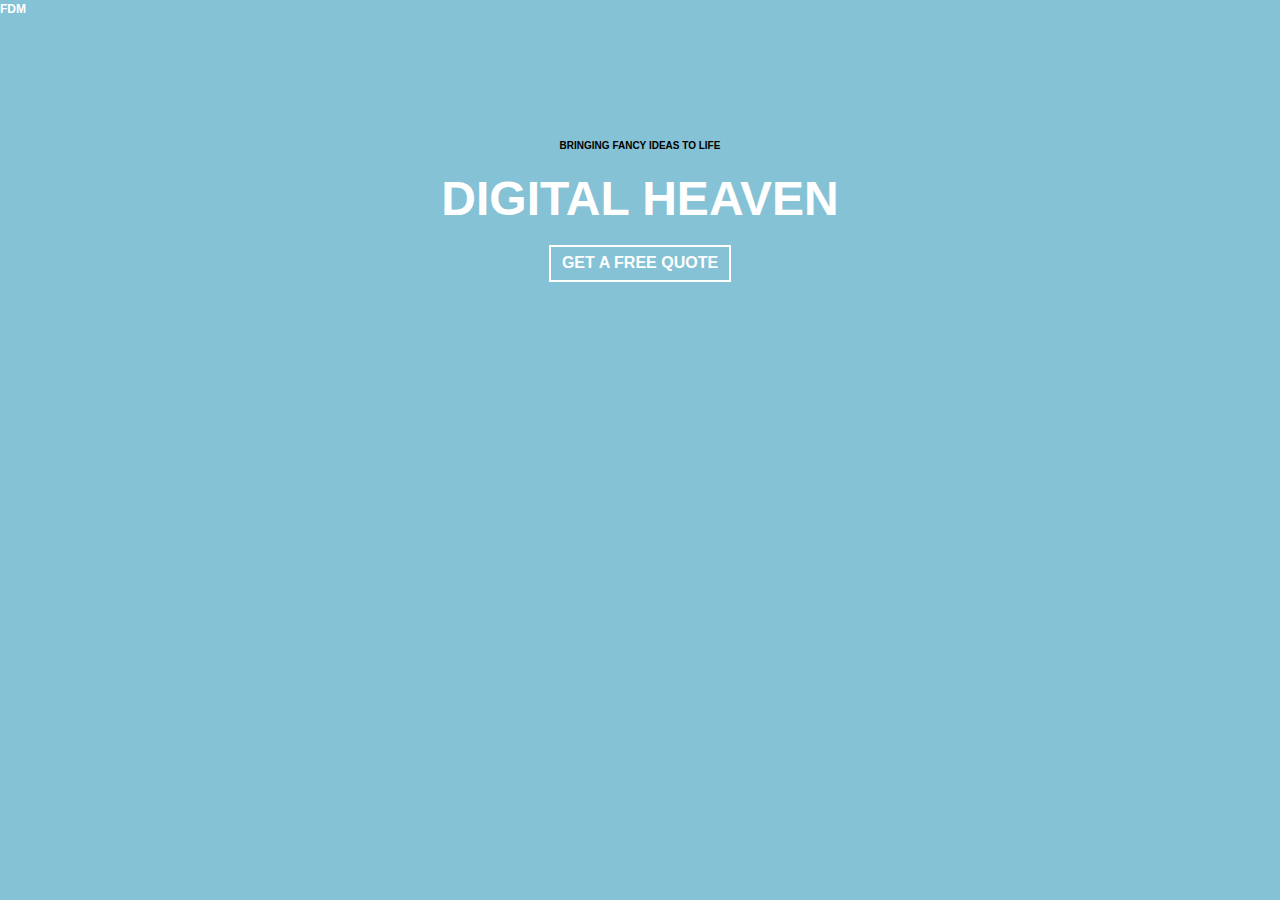
<file: index.html>
<!DOCTYPE html>
<html lang="en">

<head>
  <meta charset="UTF-8">
  <meta name="viewport" content="width=device-width, initial-scale=1.0">
  <meta http-equiv="X-UA-Compatible" content="ie=edge">
  <title>Document</title>
  <link rel="stylesheet" href="reset.css">
  <link rel="stylesheet" href="style.css">
</head>
  <body>
<div> 
<h1 id="FDM">FDM</h1>
<p id="fancy"> Bringing Fancy Ideas To Life </p>
<p id="DH"> Digital Heaven </p>
</div>
<div id="quote">Get a free quote
</div>

</body>

</html>
</file>
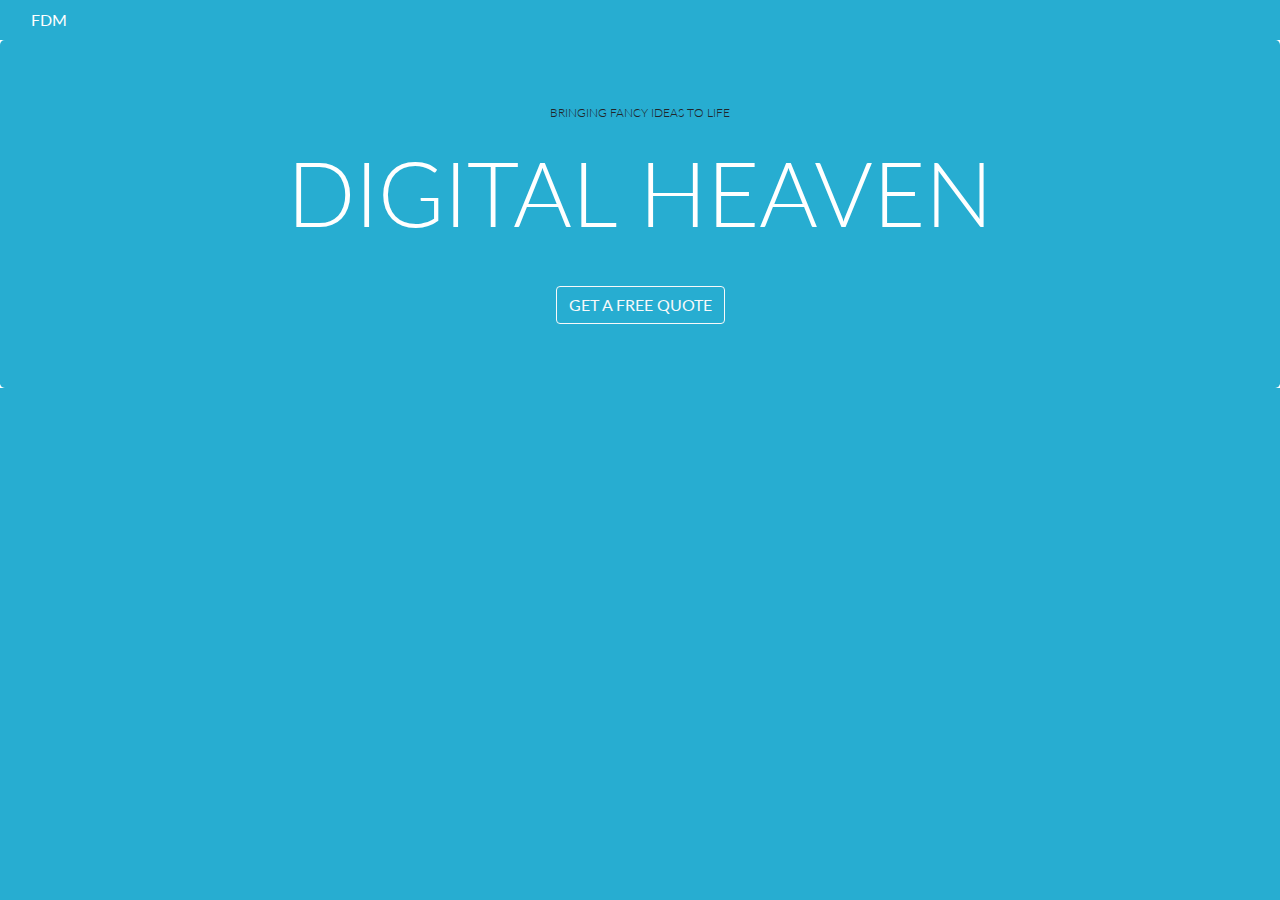
<file: Bootstrap_Assessment/index.html>
<!DOCTYPE html>
<html>
<head>
  <meta charset="utf-8">
  <meta name="viewport" content="width=device-width">
  <title>dumb</title>
  <link rel="stylesheet" href="https://stackpath.bootstrapcdn.com/bootstrap/4.3.1/css/bootstrap.min.css" integrity="sha384-ggOyR0iXCbMQv3Xipma34MD+dH/1fQ784/j6cY/iJTQUOhcWr7x9JvoRxT2MZw1T" crossorigin="anonymous">
  <link rel="stylesheet" href=style.css>
  <link href="https://fonts.googleapis.com/css2?family=Lato:wght@900&display=swap" rel="stylesheet">

</head>
<body>
<div class="container-fluid">
  <nav class="navbar navbar-default" style="background-color: #27ADD1; color:white;">
    FDM
  </nav>
</div>
<!--fancy text-->
<div class="jumbotron text-center" style="background-color:#27ADD1">
  <p class="lead">Bringing Fancy Ideas to Life</p>
  <h1 class="display-4" style="color:white;">Digital heaven</h1>
  
  <button type="button" class="btn btn-outline-light"> GET A FREE QUOTE </button>
</div>
</body>
</html>
</file>
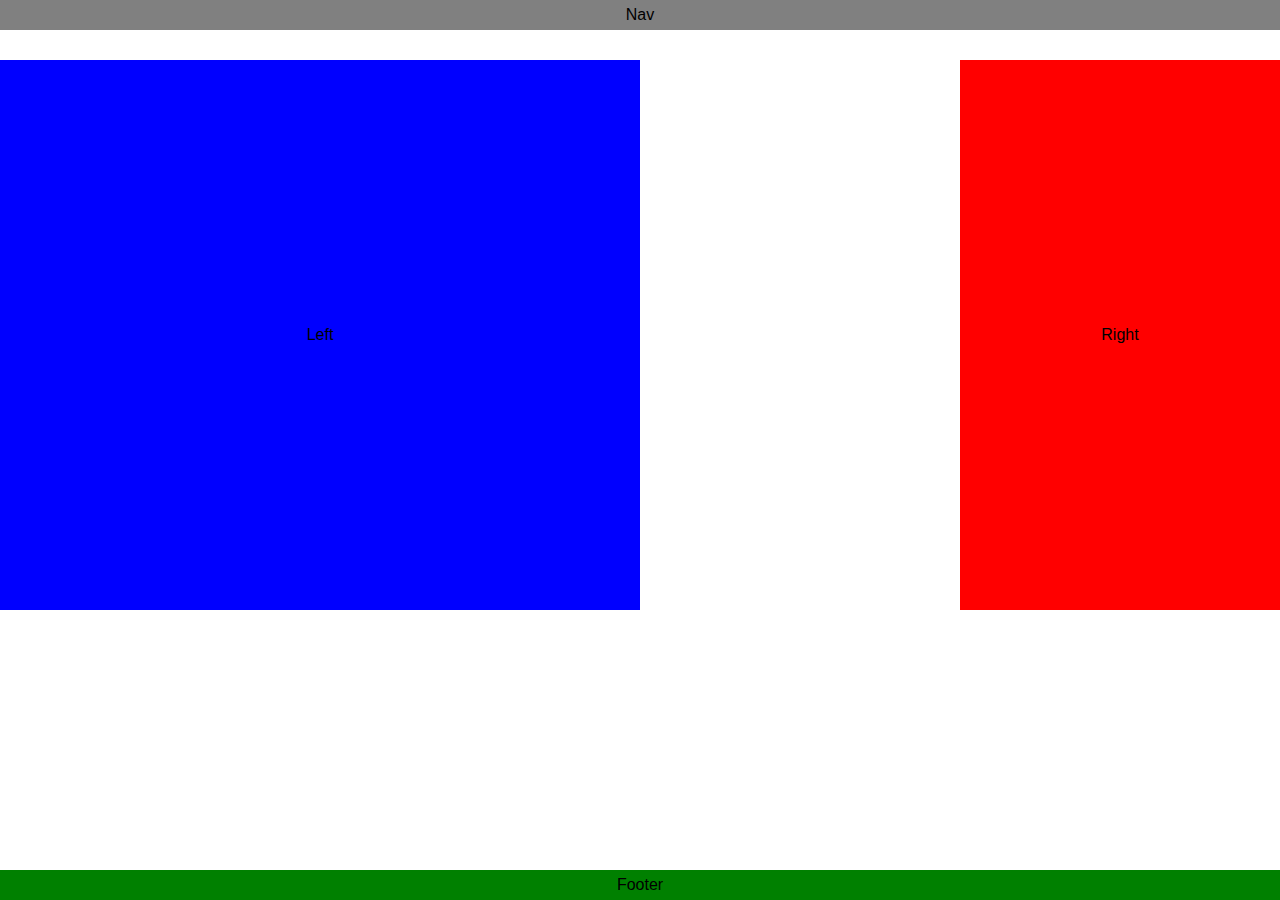
<file: CCS Activity/index.html>
<!DOCTYPE html>
<html lang="en">

<head>
    <body>
  <meta charset="UTF-8">
  <meta name="viewport" content="width=device-width, initial-scale=1.0">
  <meta http-equiv="X-UA-Compatible" content="ie=edge">
  <title>Document</title>
  <link rel="stylesheet" href="reset.css">
  <link rel="stylesheet" href="style.css">
</head>
<div class="nav"> Nav </div>
<div class="section">
     <p id="left">Left </p>
     <p id="right"> Right </p>
  </div>
  <footer id="footer">Footer</footer>
</body>
</html>
</file>
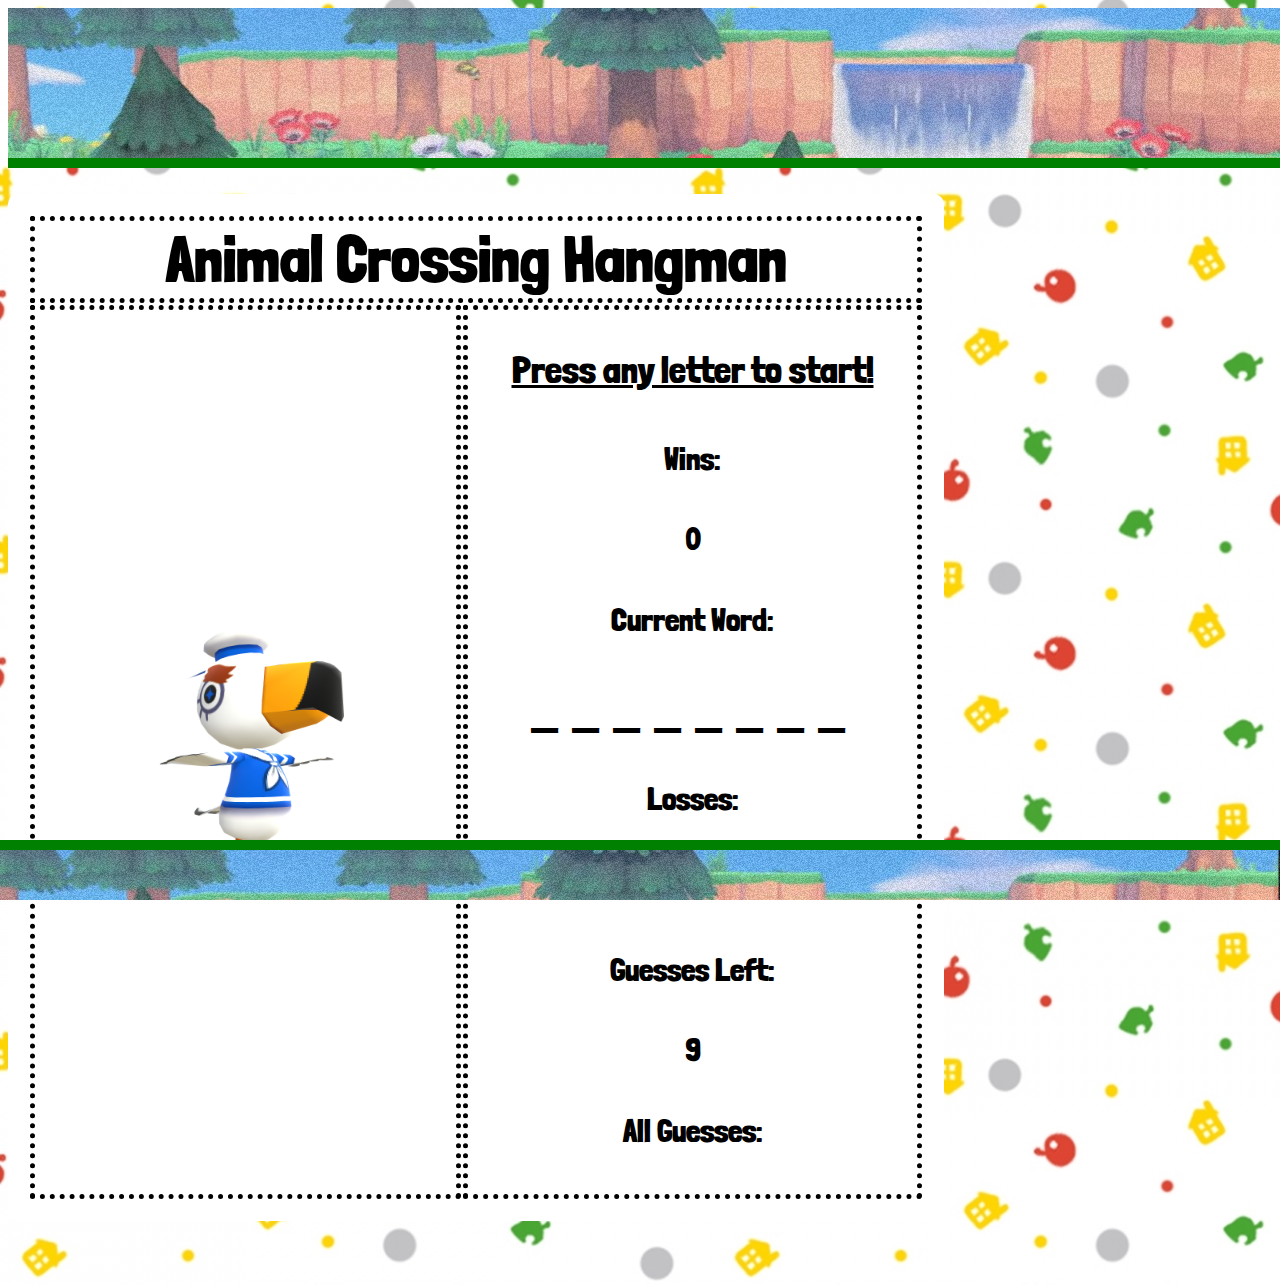
<file: Module-2_Assessment/index.html>
<!DOCTYPE html>
<html>
<head>
    <title>Animal Crossing Hangman</title>
    <!-- Linking Bootstrap -->
	<link rel="stylesheet" href="https://stackpath.bootstrapcdn.com/bootstrap/4.1.1/css/bootstrap.min.css" integrity="sha384-WskhaSGFgHYWDcbwN70/dfYBj47jz9qbsMId/iRN3ewGhXQFZCSftd1LZCfmhktB" crossorigin="anonymous">
    <!-- Linking jQuery -->
    <script src="https://code.jquery.com/jquery-3.3.1.min.js" integrity="sha256-FgpCb/KJQlLNfOu91ta32o/NMZxltwRo8QtmkMRdAu8=" crossorigin="anonymous"></script>
    <!-- Linking CSS Reset-->
    <!--<link rel="stylesheet" type="text/css" href="assets/css/reset.css">-->
    <!-- Linking CSS -->
    <link rel="stylesheet" type="text/css" href="assets/css/style.css">
    <!--fonts-->
    <link href="https://fonts.googleapis.com/css2?family=Londrina+Solid:wght@300&display=swap" rel="stylesheet">
    <link href="https://fonts.googleapis.com/css2?family=Londrina+Solid:wght@100;300&display=swap" rel="stylesheet">
</head>
<body>
    <header>
        <div class="header"></div>
    </header>
    <main class="container">
    </div>
        <table class="game-content">
            <thead>
                <tr>
                    <th colspan="2"><span class="hangTitle">Animal Crossing Hangman</span>
                        <img id="youwin-image" src="assets/images/youwin-image.jpg" alt="Winning Image" />
                        <img id="gameover-image" src="assets/images/gameover-image.jpg" alt="Game Over Image" />
                        <h1 id="pressKeyTryAgain">Press Any Key to Try Again!</h1>
                    </th>
                </tr>
            </thead>  
            <tbody>
                <tr>
                    <td class="clue"></td>
                    <td><h3 style="padding-bottom:5px;"><u>Press any letter to start!</u></h3>
                        <h4>Wins:</h4>  <div id="gameWins"></div>
                        <h4>Current Word:</h4> <div id="currentWord"></div>
                        <h4>Losses:</h4>  <div id="gameLosses"></div>
                        <h4 style="padding-top:10px;">Guesses Left:</h4>  <div id="guessesLeft"></div>
                        <h4>All Guesses:</h4>  <div id="userGuesses"></div>
                    </td>
                </tr>
            </tbody>      
        </table>
    </main>    
    <footer class="footer">
            <div class="container">
            </div>
    </footer>

    <!-- Linking JavScript -->
    <script type="text/javascript" src="assets/javascript/game.js"></script>    
     <script> 
        startGame();
        refreshScreen();
    </script>
</body>
</html>
</file>
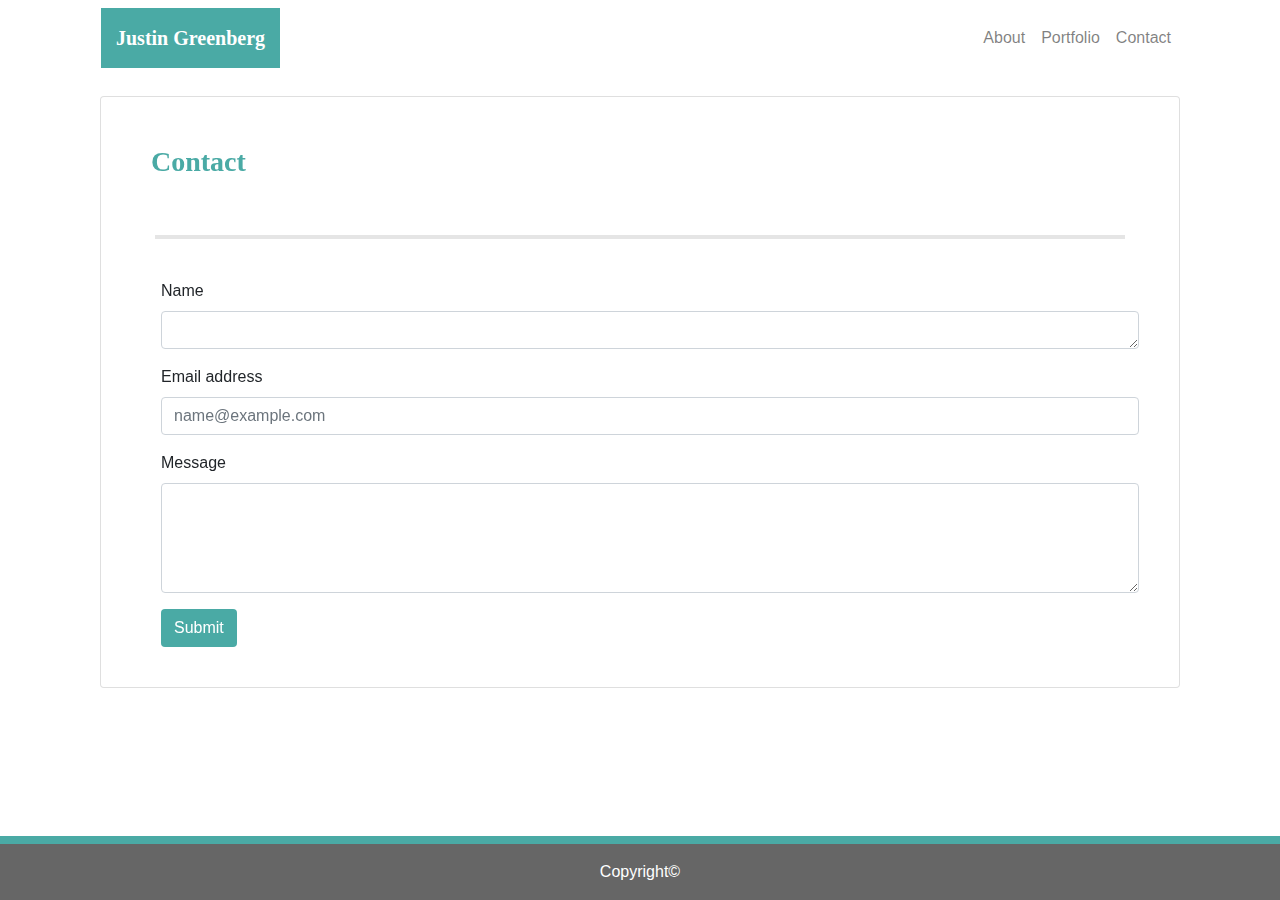
<file: Module-1_Assessment/contact.html>
<!DOCTYPE html>
<html lang="en-us">

<head>

  <meta charset="UTF-8">
  <meta name="viewport" content="width=device-width, initial-scale=1">
  <title>Bootstrap Demo</title>
  
 
  <!-- Bootstrap CDN -->
  <link rel="stylesheet" href="https://stackpath.bootstrapcdn.com/bootstrap/4.1.3/css/bootstrap.min.css">
  <link rel="stylesheet" type="text/css" href="../Module-1_Assessment/assets/CSS/style.css">
</head>
<body>
    <div class="topfixedbar"></div>

    <div class="container">
    <!--nav bar-->
    <nav class="navbar navbar-expand-sm navbar-light bg-white mx-auto">
        <a href="#" class="navbar-brand font-weight-bold" style= "background-color:#4aaaa5; color:white; font-family:'Georgia', Times, Times New Roman, serif; padding:15px;"> Justin Greenberg</a>
        <button class="navbar-toggler" data-toggle="collapse" data-target="#navbarMenu">
            <span class="navbar-toggler-icon"></span>
        </button>
        <div class="collapse navbar-collapse" id="navbarMenu">
        <ul class="navbar-nav ml-auto" style=font>
            <li class="nav-item">
                <a href="index.html" class="nav-link">About</a></li>
            <li class="nav-item">
                <a href="portfolio.html" class="nav-link">Portfolio</a></li>
            <li class="nav-item"></li> 
                <a href="contact.html" class="nav-link">Contact</a></li>
        </ul>
    </div>
    </nav>
    <!--contact-->
<div class="contact">
    <div class="container">
        <div class="row">
            <div class="col".>
            <div class="card bg-white mx-auto">
                <div class="card-title my-5">
                    <h3 class="display-4" style="color:#4aaaa5;font-family: 'Georgia', Times, Times New Roman, serif; font-weight:bold; margin-left:50px; font-size:28px;">Contact</h3>
                </div>
                <hr style="border-width:4px; width:90%; margin:auto">
                <form style="padding:40px; margin-left:20px;">
                    <div class="form-group">
                        <label for="exampleFormControlTextarea1">Name</label>
                        <textarea class="form-control" id="name" rows="1"></textarea>
                    </div>
                <form>
                    <div class="form-group">
                        <label for="exampleFormControlInput1">Email address</label>
                        <input type="email" class="form-control" id="exampleFormControlInput1" placeholder="name@example.com">
                    </div>
                <form>
                    <div class="form-group">
                        <label for="exampleFormControlTextarea1">Message</label>
                        <textarea class="form-control" id="name" rows="4"></textarea>
                    </div>
                    <button type="submit" class="btn" style="background-color: #4aaaa5; color:white";>Submit</button>
                </form>
                </form>
    
</div>


    <script src="https://code.jquery.com/jquery-3.5.1.slim.min.js" integrity="sha384-DfXdz2htPH0lsSSs5nCTpuj/zy4C+OGpamoFVy38MVBnE+IbbVYUew+OrCXaRkfj" crossorigin="anonymous"></script>
    <script src="https://cdn.jsdelivr.net/npm/popper.js@1.16.0/dist/umd/popper.min.js" integrity="sha384-Q6E9RHvbIyZFJoft+2mJbHaEWldlvI9IOYy5n3zV9zzTtmI3UksdQRVvoxMfooAo" crossorigin="anonymous"></script>
    <script src="https://stackpath.bootstrapcdn.com/bootstrap/4.5.0/js/bootstrap.min.js" integrity="sha384-OgVRvuATP1z7JjHLkuOU7Xw704+h835Lr+6QL9UvYjZE3Ipu6Tp75j7Bh/kR0JKI" crossorigin="anonymous"></script>
</body>
<!--footer-->

<footer>
<div class="page-footer font-small fixed-bottom" style="background-color:#666666; color:white;">
    <div style="background-color: #4aaaa5;">
        <div class="container">
    
          <!-- Grid row-->
          <div class="row py-1 d-flex align-items-center">
            </div>
            </div>
            </div>

    <div class="footer-copyright text-center py-3">Copyright©
</div>

</footer>
</file>
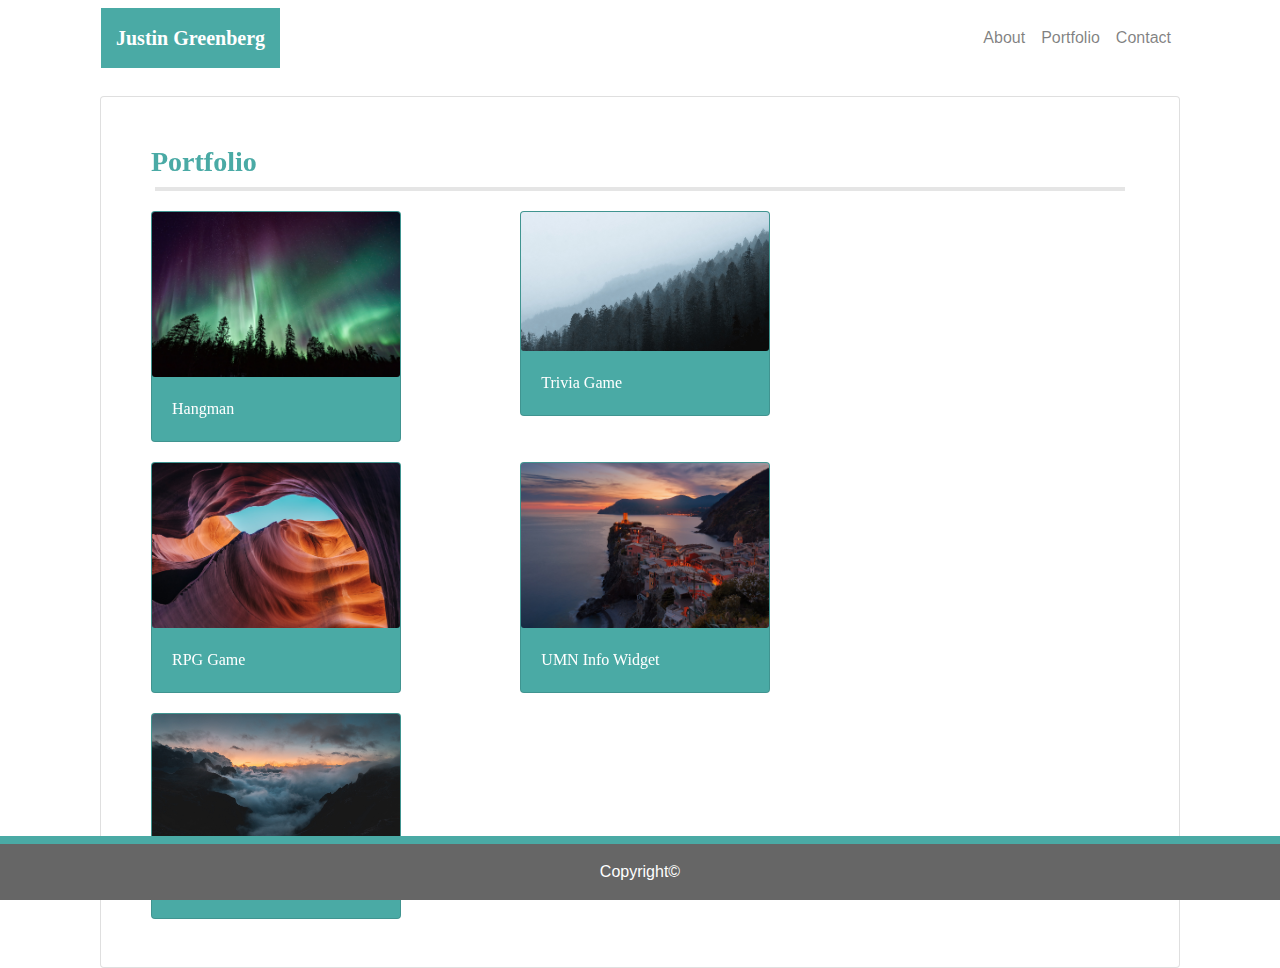
<file: Module-1_Assessment/portfolio.html>
<!DOCTYPE html>
<html lang="en-us">

<head>

  <meta charset="UTF-8">
  <meta name="viewport" content="width=device-width, initial-scale=1">
  <title>Bootstrap Demo</title>
  
 
  <!-- Bootstrap CDN -->
  <link rel="stylesheet" href="https://stackpath.bootstrapcdn.com/bootstrap/4.1.3/css/bootstrap.min.css">
  <link rel="stylesheet" type="text/css" href="../Module-1_Assessment/assets/CSS/style.css">
</head>
<body>
    <div class="topfixedbar"></div>

    <div class="container">
    <!--nav bar-->
    <nav class="navbar navbar-expand-sm navbar-light bg-white mx-auto">
        <a href="#" class="navbar-brand font-weight-bold" style= "background-color:#4aaaa5; color:white; font-family:'Georgia', Times, Times New Roman, serif; padding:15px;"> Justin Greenberg</a>
        <button class="navbar-toggler" data-toggle="collapse" data-target="#navbarMenu">
            <span class="navbar-toggler-icon"></span>
        </button>
        <div class="collapse navbar-collapse" id="navbarMenu">
        <ul class="navbar-nav ml-auto" style=font>
            <li class="nav-item">
                <a href="index.html" class="nav-link">About</a></li>
            <li class="nav-item">
                <a href="portfolio.html" class="nav-link">Portfolio</a></li>
            <li class="nav-item"></li> 
                <a href="contact.html" class="nav-link">Contact</a></li>
        </ul>
    </div>
    </nav>
    <script src="https://code.jquery.com/jquery-3.5.1.slim.min.js" integrity="sha384-DfXdz2htPH0lsSSs5nCTpuj/zy4C+OGpamoFVy38MVBnE+IbbVYUew+OrCXaRkfj" crossorigin="anonymous"></script>
    <script src="https://cdn.jsdelivr.net/npm/popper.js@1.16.0/dist/umd/popper.min.js" integrity="sha384-Q6E9RHvbIyZFJoft+2mJbHaEWldlvI9IOYy5n3zV9zzTtmI3UksdQRVvoxMfooAo" crossorigin="anonymous"></script>
    <script src="https://stackpath.bootstrapcdn.com/bootstrap/4.5.0/js/bootstrap.min.js" integrity="sha384-OgVRvuATP1z7JjHLkuOU7Xw704+h835Lr+6QL9UvYjZE3Ipu6Tp75j7Bh/kR0JKI" crossorigin="anonymous"></script>

    <!--portfolio part-->
  <div class="container">
        <div class="row">
            <div class="col".>
            <div class="card bg-white mx-auto">
                <div class="card-title my-5">
                    <h3 class="display-4" style="color:#4aaaa5;font-family: 'Georgia', Times, Times New Roman, serif; font-weight:bold; margin-left:50px; font-size:28px; margin-top:0px;">Portfolio</h3>
                    <hr style="border-width:4px; width:90%; margin:auto">
        <div class="row">
            <div class="col-md-4">
                <div class="card" style="width:250px; height:auto; background-color:#4aaaa5; margin-left:50px;">
                    <img src="assets\images\aurora borealis.jfif" class="card-img" alt="image1"/>
                    <div class="card-body">
                        <p class="card-text" style="font-family: 'Georgia', Times, Times New Roman, serif; color:white;">Hangman</p>
                    </div>
                </div>
            </div>
            <div class="col-md-4">
                <div class="card" style="width:250px; height:auto; background-color:#4aaaa5; margin-left:50px;">
                    <img src="assets\images\forest fog.jpg" class="card-img" alt="image2"/>
                    <div class="card-body">
                        <p class="card-text" style="font-family: 'Georgia', Times, Times New Roman, serif; color:white; ">Trivia Game</p>
                    </div>
                </div>
            </div>
        </div>
        <div class="row">
            <div class="col-md-4">
                <div class="card" style="width:250px; height:auto; background-color:#4aaaa5; margin-left:50px;">
                    <img src="assets\images\mountain canyon.jfif" class="card-img" alt="image3"/>
                    <div class="card-body">
                        <p class="card-text" style="font-family: 'Georgia', Times, Times New Roman, serif; color:white;">RPG Game</p>
                    </div>
                </div>
            </div>
            <div class="col-md-4">
                <div class="card" style="width:250px; height:auto; background-color:#4aaaa5; margin-left:50px;">
                    <img src="assets\images\vernazza italy.jfif" class="card-img" alt="image4"/>
                    <div class="card-body">
                        <p class="card-text" style="font-family: 'Georgia', Times, Times New Roman, serif; color:white;">UMN Info Widget</p>
                    </div>
                </div>
            </div>
        </div>
        <div class="row">
            <div class="col-md-4">
                <div class="card" style="width:250px; height:auto; background-color:#4aaaa5; margin-left:50px;">
                    <img src="assets\images\clouds mountain smoke.jpg" class="card-img" alt="image3"/>
                    <div class="card-body">
                        <p class="card-text" style="font-family: 'Georgia', Times, Times New Roman, serif; color:white;">RPG Game</p>
                    </div>
                </div>
            </div>
        </div>
    </div>
</div>

                        </div> 

                    </div>








</body>
<!--footer-->

<footer>
<div class="page-footer font-small fixed-bottom" style="background-color:#666666; color:white;">
    <div style="background-color: #4aaaa5;">
        <div class="container">
    
          <!-- Grid row-->
          <div class="row py-1 d-flex align-items-center">
            </div>
            </div>
            </div>

    <div class="footer-copyright text-center py-3">Copyright©
</div>

</footer>
</file>
<file: style.css>
body {
  margin: 0;
  line-height: 1.5;
  text-transform: uppercase;
  background-color: #85C2D5;
    font-family: Helvetica, sans-serif
}
#FDM {
  color: white;
  font-weight: bold;
  font-size:12px;
}
#fancy {
  color:black;
  font-weight: bold;
  font-size:10px;
  text-align:center;
  vertical-align: middle;
  margin-top:120px;
}
#DH {
  color:white;
  font-size:48px;
  text-align:center;
  margin-top:10px;
  margin-bottom:10px;
  font-weight:bold;
}
#quote{
  font-weight:bold;
  border: 2px solid white;
  height: 25px;
  width: 170px;
  color: white;
  text-align:center;
  margin:auto;
  padding:4px;
  }
</file>
<file: CCS Activity/style.css>
body {
    font-family: Helvetica, sans-serif;
    background-color: white;
    color:black;
}
.nav {
  background-color:grey;
  text-align:center;
  margin-bottom:30px;
  height:30px;
  line-height:30px;
}

#left {
    text-align: center;
    background-color:blue;
  float:left;
  width:50%;
  height:550px;
  text-align:center;
  line-height: 550px;
  
}
#right {
    text-align:center;
    background-color: red;
  width: 25%;
  float:right;
  height:550px;
  line-height:550px;


}

#footer {
    position:absolute;
    left:0px;
  right:0px;
    bottom:0px;
    width:100%;
    text-align:center;
    background-color:green;
  height:30px;
  line-height:30px;

}
</file>
<file: Module-2_Assessment/assets/css/style.css>
body {
    background: url(../images/background.jpg);
    width: 100%;
}
.header {
    background: url(../images/headfoot.jpg);
    border-bottom: 10px solid green;
    width: 100%;
    height:150px;
    margin-bottom: 2%;
}

.game-content {
    text-align: center;
    font-size: 2em;
    width: 100%;
    min-height: 500px;
}
.game-content th, .game-content td {
    border: 5px dotted black;
    width: 1%;
}

#youwin-image, #gameover-image {
    margin:auto;
    width:250px;
}
.hangTitle {
    font-size:2em;
    font-family: 'Londrina Solid', cursive;

}
main {
    background-color:white;
    border-radius:10px;
    padding: 20px;
    max-width:70% !important;
    min-height:500px;
    margin-bottom:5%;
    font-family: 'Londrina Solid', cursive;
}
.footer {
    background: url(../images/headfoot.jpg);
    position: fixed;
    border-top: 10px solid green;
    width: 100%;
    height: 50px;
    bottom: 0px;
    left: 0px;
    right: 0px;
    margin-bottom: 0px;
}
#pressKeyTryAgain {
    color: #f5a442;
}
#currentWord {
    letter-spacing: 10px;
    font-size: 1.5em;
}
</file>
<file: Module-1_Assessment/assets/CSS/style.css>
body {
  background: url("https://source.unsplash.com/twukN12EN7c/1920x1080");
}
.topfixedbar{
  position:fixed;
  width:100%;
  background:#fff;
  height:80px;
  padding:0px;
}
.card {
  margin-top:20px;
}
.media,.moretext, #text1 {
  margin-left: 50px;
}
.media {
  margin-top: 40px;
}
</file>
